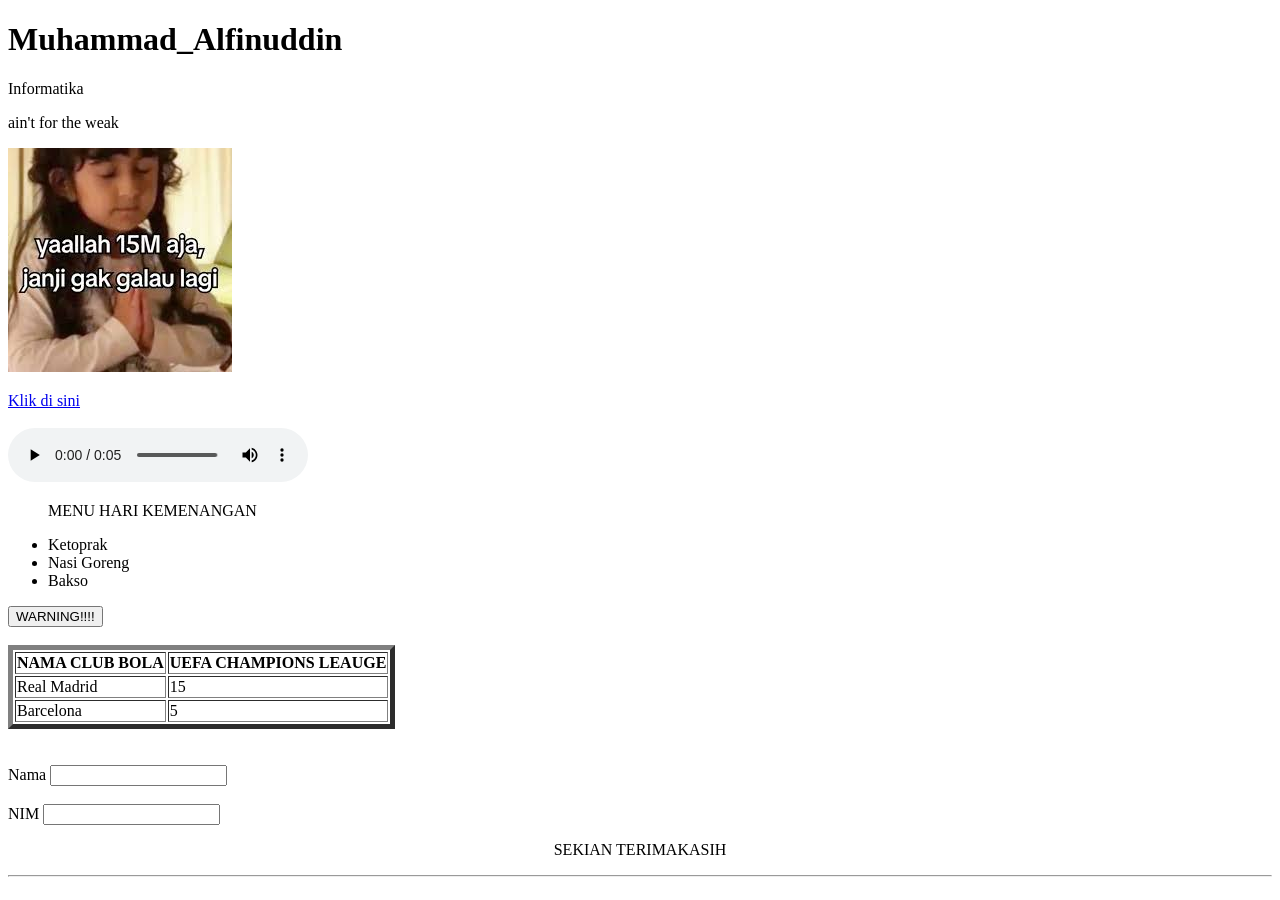
<file: index.html>
<!DOCTYPE html>
<html lang="en">
<head>
    <meta charset="UTF-8">
    <meta name="viewport" content="width=device-width, initial-scale=1.0">
    <title>Document</title>
</head>
<body>
    <h1>Muhammad_Alfinuddin</h1>
    <p>Informatika</p>
    <div>
        <p>ain't for the weak</p>
        <img src="[data-uri]" alt="">
        <p> </p>
        <a href="https://www.instagram.com/mmd.pinn?igsh=bW9rZ2hnNXk0czQ4">Klik di sini</a>
        <br> <br>
        <audio controls src="audio.mpeg"></audio>
        <ul>
            <p>MENU HARI KEMENANGAN</p>
            <li>Ketoprak</li>
            <li>Nasi Goreng</li>
            <li>Bakso</li>
        </ul>
        <button>WARNING!!!!</button>
        <br> <br>
    <table border="5">
        <tr>
            <th>NAMA CLUB BOLA</th>
            <th>UEFA CHAMPIONS LEAUGE</th>
        </tr>
        <tr>
            <td>Real Madrid</td>
            <td>15</td>
        </tr>
        <tr>
            <td>Barcelona</td>
            <td>5</td>
        </tr>
    </table>
    <br> <br>
    <label for="nama">Nama</label>
    <input type="text" id="nama">
    <br> <br>
    <label for="nim">NIM</label>
    <input type="number" id="nim">
    <p style="text-align: center;">SEKIAN TERIMAKASIH</p>
    <hr>

</body>
</html>
</file>
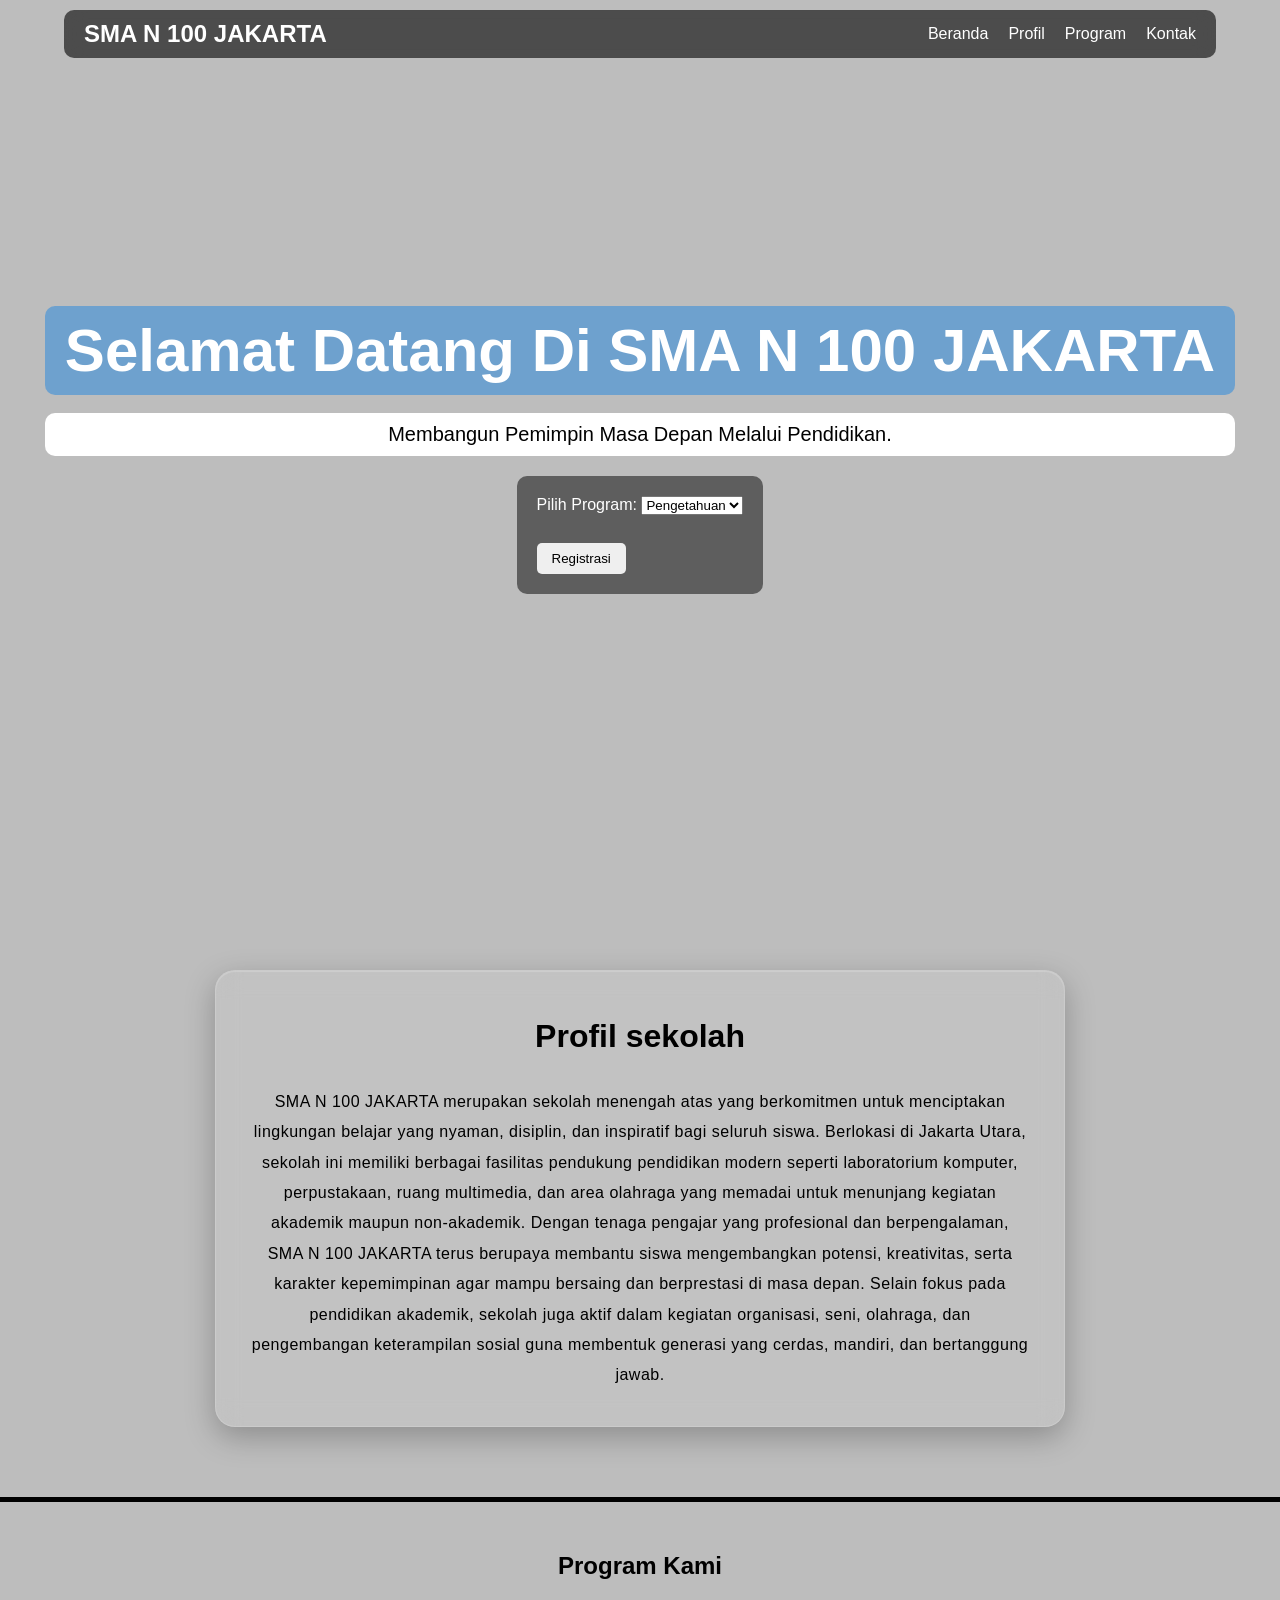
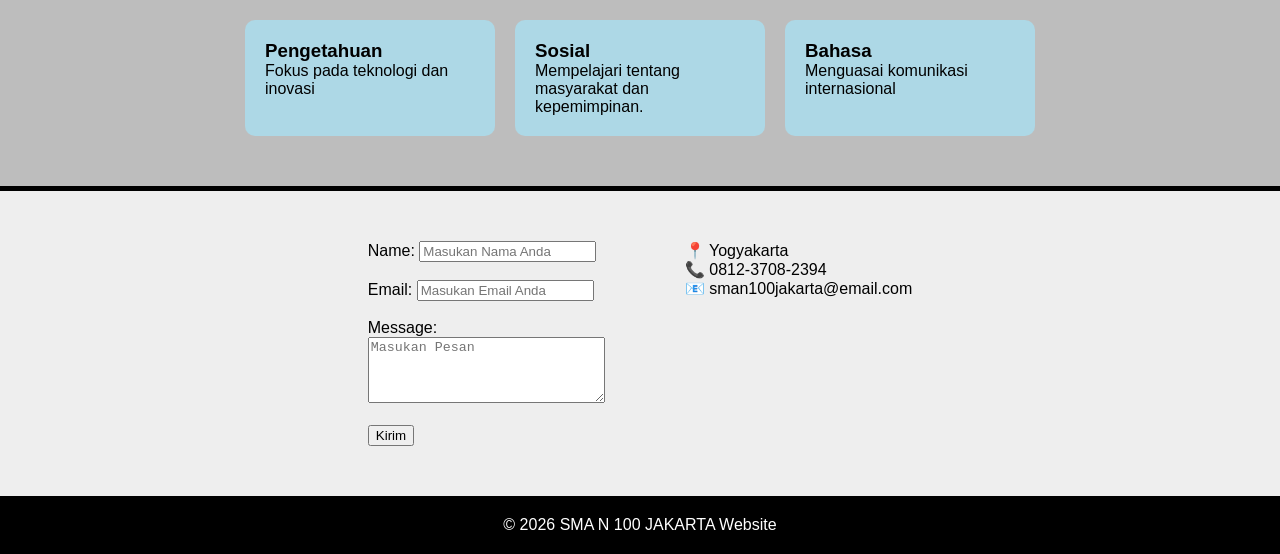
<file: asn_frontend/index.html>
<!DOCTYPE html>
<html lang="en">
<head>
    <meta charset="UTF-8">
    <meta name="viewport" content="width=device-width, initial-scale=1.0">
    <title>SMA N 100 JAKARTA</title>
    <link rel="stylesheet" href="style.css">
</head>

<body>

<header>
    <div class="container-header">
        <nav id="menu">

            <h1 class="logo">SMA N 100 JAKARTA</h1>

            <a href="#home">Beranda</a>
            <a href="#tentang">Profil</a>
            <a href="#Program">Program</a>
            <a href="#contact">Kontak</a>

        </nav>
    </div>
</header>

<section id="home" class="hero">

    <div class="hero-text">
        <h1>Selamat Datang Di SMA N 100 JAKARTA</h1>
        <br>
        <p>Membangun Pemimpin Masa Depan Melalui Pendidikan.</p>
    </div>

    <div class="form-container">

        <label>Pilih Program:</label>

        <select>
            <option>Pengetahuan</option>
            <option>Sosial</option>
            <option>Bahasa</option>
        </select>

        <br><br>

        <button>Registrasi</button>

    </div>

</section>

<section id="tentang" class="tentang">
    <p>
        SMA N 100 JAKARTA merupakan sekolah menengah atas yang berkomitmen 
        untuk menciptakan lingkungan belajar yang nyaman, disiplin, dan 
        inspiratif bagi seluruh siswa. Berlokasi di Jakarta Utara, sekolah 
        ini memiliki berbagai fasilitas pendukung pendidikan modern seperti 
        laboratorium komputer, perpustakaan, ruang multimedia, dan area 
        olahraga yang memadai untuk menunjang kegiatan akademik maupun 
        non-akademik. 

        Dengan tenaga pengajar yang profesional dan berpengalaman, 
        SMA N 100 JAKARTA terus berupaya membantu siswa mengembangkan 
        potensi, kreativitas, serta karakter kepemimpinan agar mampu 
        bersaing dan berprestasi di masa depan. Selain fokus pada 
        pendidikan akademik, sekolah juga aktif dalam kegiatan organisasi, 
        seni, olahraga, dan pengembangan keterampilan sosial guna 
        membentuk generasi yang cerdas, mandiri, dan bertanggung jawab.
    </p>
</section>

<!-- PROGRAM -->
<section id="Program" class="program">

    <h2>Program Kami</h2>

    <div class="Opsi">
        <h3>Pengetahuan</h3>
        <p>Fokus pada teknologi dan inovasi</p>
    </div>

    <div class="Opsi">
        <h3>Sosial</h3>
        <p>Mempelajari tentang masyarakat dan kepemimpinan.</p>
    </div>

    <div class="Opsi">
        <h3>Bahasa</h3>
        <p>Menguasai komunikasi internasional</p>
    </div>

</section>

<div class="contact" id="contact">

    <div class="contact-container">

        <form action="/submit" method="post" class="contact-form">

            <label>Name:</label>
            <input type="text" required placeholder="Masukan Nama Anda">
            <br><br>

            <label>Email:</label>
            <input type="email" required placeholder="Masukan Email Anda">
            <br><br>

            <label>Message:</label><br>

            <textarea rows="4" cols="27" placeholder="Masukan Pesan"></textarea>
            <br><br>

            <input type="submit" value="Kirim">

        </form>

        <div class="info">
            <p>📍 Yogyakarta</p>
            <p>📞 0812-3708-2394</p>
            <p>📧 sman100jakarta@email.com</p>
        </div>

    </div>

</div>

<footer>
    <p>© 2026 SMA N 100 JAKARTA Website</p>
</footer>

</body>
</html>
</file>
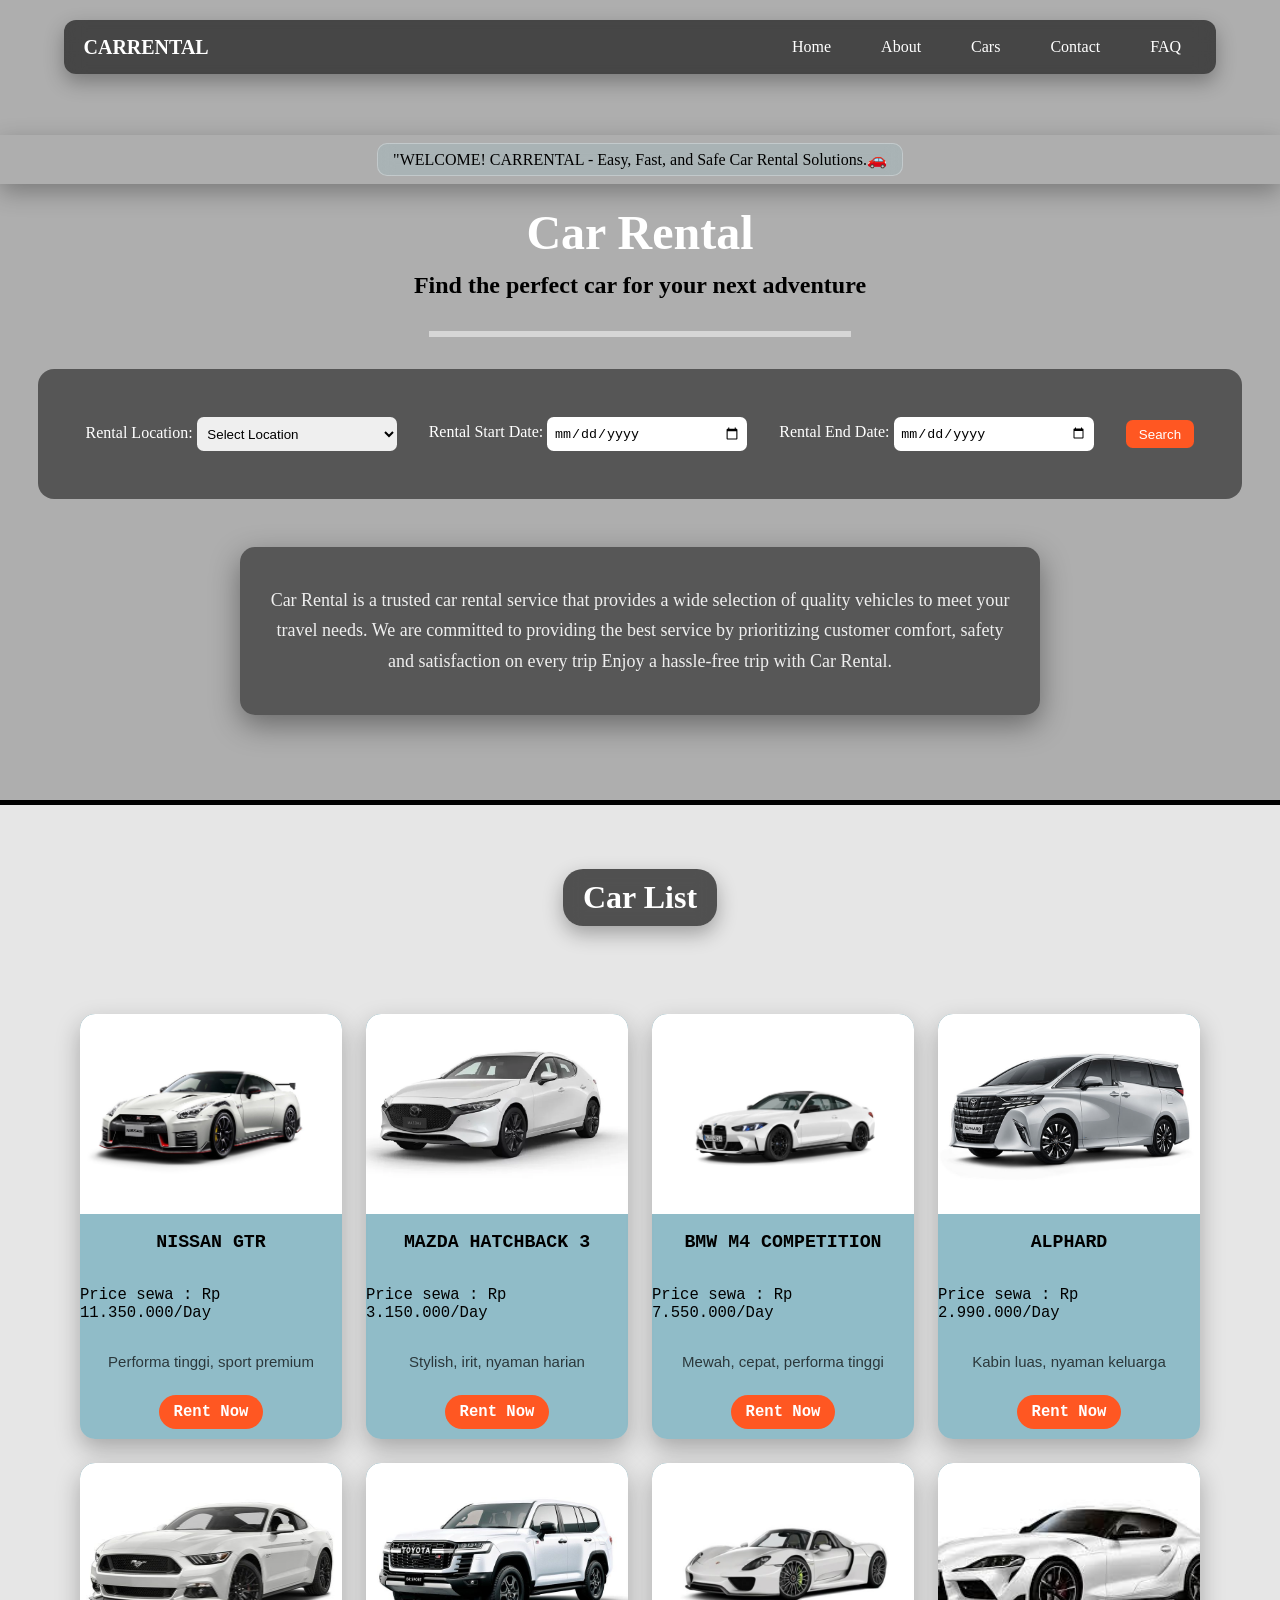
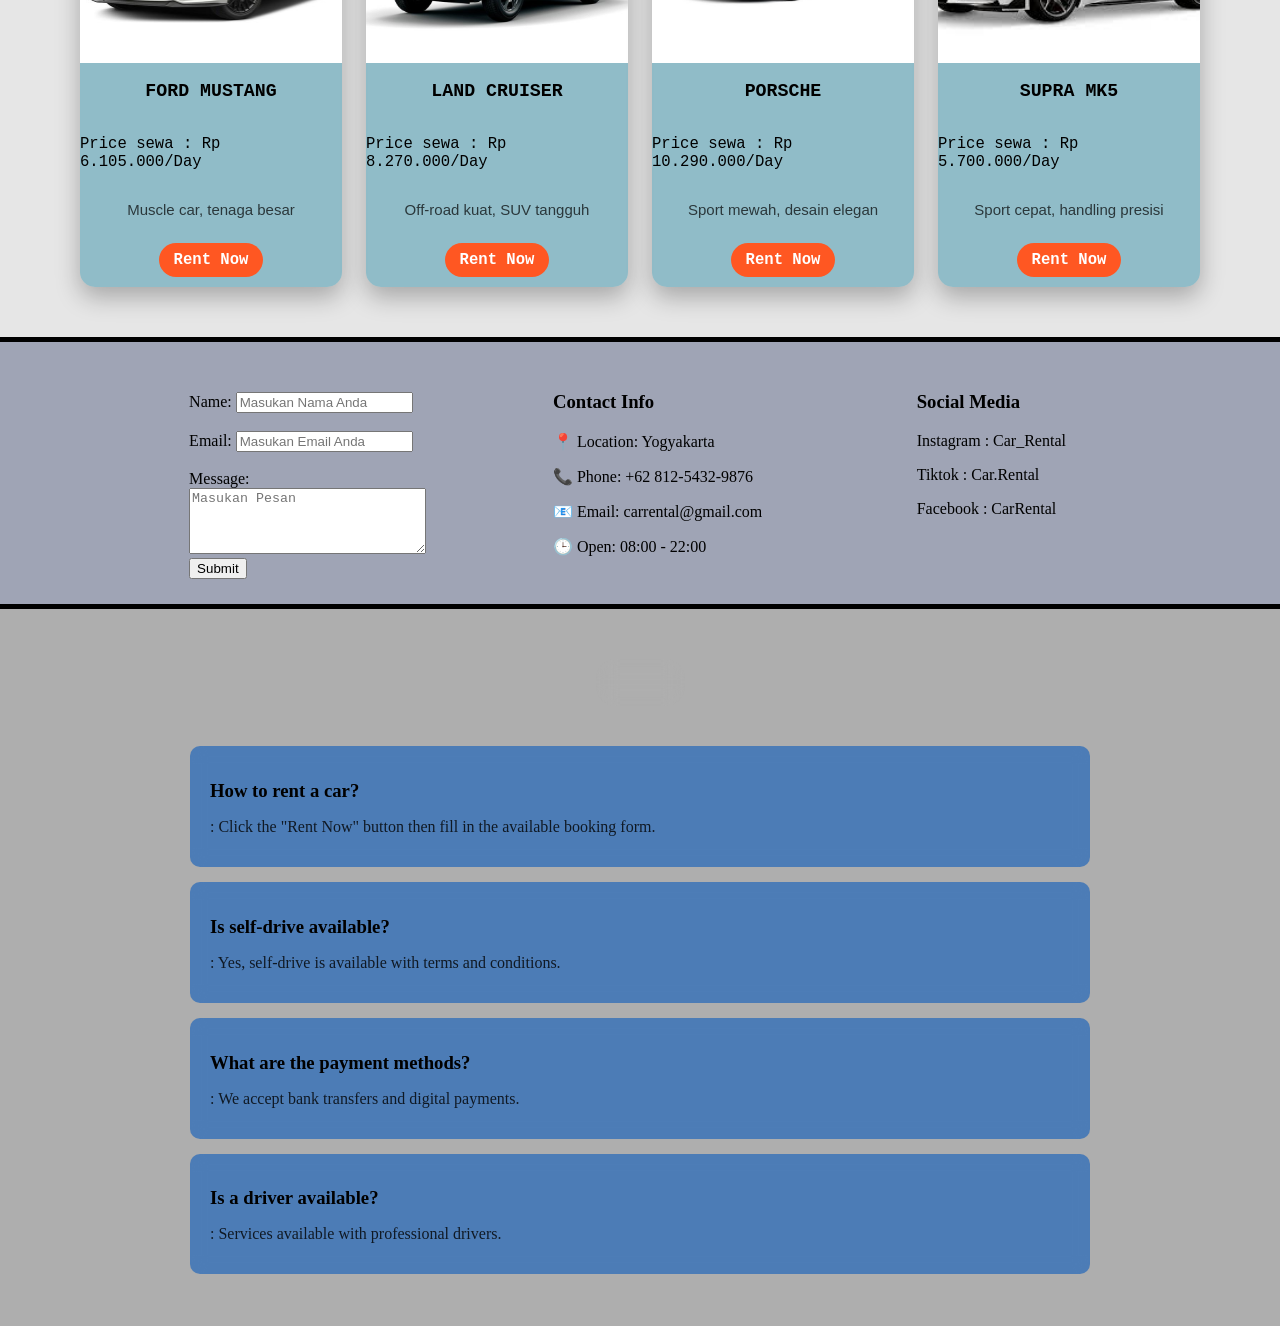
<file: carrental/index.html>
<!DOCTYPE html>
<html lang="en">

<head>
    <meta charset="UTF-8">
    <meta name="viewport" content="width=device-width, initial-scale=1.0">
    <title>CARRENTALP</title>
    <link rel="stylesheet" href="style.css">
</head>

<body>
    <nav id="Menu">
    <div class="logo">CARRENTAL</div>
        <a href="#home">Home</a>
        <a href="#About">About</a>
        <a href="#Cars">Cars</a>
        <a href="#contact">Contact</a>
        <a href="#faq">FAQ</a>
    </nav>

    <div id="search">
        <div class="title">
            <div class="running-text">
               <p id="home">"WELCOME! CARRENTAL - Easy, Fast, and Safe Car Rental Solutions.🚗</p>
            </div>
            <h1 id="About">Car Rental</h1>
            <p style="color: rgb(0, 0, 0);"> <strong>Find the perfect car for your next adventure</strong></p>
            <hr>
        </div>
        <div class="form-container">
            <div class="form-group">
                <label for="pickup">Rental Location:</label>
                <select id="pickup" name="pickup">
                    <option value="">Select Location</option>
                    <option value="location1">Yogyakarta</option>
                    <option value="location2">Bali</option>
                    <option value="location3">Bantul</option>
                </select>
            </div>
            <div class="form-group">
                <label for="pickup-date">Rental Start Date:</label>
                <input type="date" id="pickup-date" name="pickup-date">
            </div>
            <div class="form-group">
                <label for="return-date">Rental End Date:</label>
                <input type="date" id="return-date" name="return-date">
            </div>
            <button type="submit">Search</button>
        </div><br>
        <div class="tentang">
        <p>
        Car Rental is a trusted car rental service that provides a wide selection of quality vehicles to meet your travel needs.
        We are committed to providing the best service by prioritizing 
        customer comfort, safety and satisfaction on every trip 
        Enjoy a hassle-free trip with Car Rental.
        </p>
    </div>
    </div>

    <div id="Cars" class="car-list">
        <div class="title-wrapper">
    <h2 class="title-glass">Car List</h2>
    </div>
    
    <div class="car-item">
    <img src="NISSAN GTR.jpg" alt="Nissan GTR">
    <h3>NISSAN GTR</h3>
    <p>Price sewa : Rp 11.350.000/Day</p>
    <p>Performa tinggi, sport premium</p>
    <a href="https://whatsform.com/b8z-87" class="rent-btn">Rent Now</a>
    </div>

    <div class="car-item">
    <img src="MAZDA 3.jpeg" alt="Mazda 3">
    <h3>MAZDA HATCHBACK 3</h3>
    <p>Price sewa : Rp 3.150.000/Day</p>
    <p>Stylish, irit, nyaman harian</p>
    <a href="https://whatsform.com/b8z-87" class="rent-btn">Rent Now</a>
    </div>

    <div class="car-item">
    <img src="BMW M4 COMPETITION.jpg" alt="BMW M4">
    <h3>BMW M4 COMPETITION</h3>
    <p>Price sewa : Rp 7.550.000/Day</p>
    <p>Mewah, cepat, performa tinggi</p>
    <a href="https://whatsform.com/b8z-87" class="rent-btn">Rent Now</a>
    </div>

    <div class="car-item">
    <img src="ALPHARD.jpg" alt="Alphard">
    <h3>ALPHARD</h3>
    <p>Price sewa : Rp 2.990.000/Day</p>
    <p>Kabin luas, nyaman keluarga</p>
    <a href="https://whatsform.com/b8z-87" class="rent-btn">Rent Now</a>
    </div>

    <div class="car-item">
    <img src="FORD MUSTANG.jpg" alt="Mustang">
    <h3>FORD MUSTANG</h3>
    <p>Price sewa : Rp 6.105.000/Day</p>
    <p>Muscle car, tenaga besar</p>
    <a href="https://whatsform.com/b8z-87" class="rent-btn">Rent Now</a>
    </div>

    <div class="car-item">
    <img src="LAND CRUISER.jpg" alt="Land Cruiser">
    <h3>LAND CRUISER</h3>
    <p>Price sewa : Rp 8.270.000/Day</p>
    <p>Off-road kuat, SUV tangguh</p>
    <a href="https://whatsform.com/b8z-87" class="rent-btn">Rent Now</a>
    </div>

    <div class="car-item">
    <img src="PORSCHE.jpg" alt="Porsche">
    <h3>PORSCHE</h3>
    <p>Price sewa : Rp 10.290.000/Day</p>
    <p>Sport mewah, desain elegan</p>
    <a href="https://whatsform.com/b8z-87" class="rent-btn">Rent Now</a>
    </div>

    <div class="car-item">
    <img src="SUPRA MK5.jpg" alt="Supra MK5">
    <h3>SUPRA MK5</h3>
    <p>Price sewa : Rp 5.700.000/Day</p>
    <p>Sport cepat, handling presisi</p>
    <a href="https://whatsform.com/b8z-87" class="rent-btn">Rent Now</a>
    </div>
    </div>

<div class="contact" id="contact">
    <div class="contact-container">
        <form action="/submit" method="post" class="contact-form">
        <label>Name:</label>
        <input type="text" required placeholder="Masukan Nama Anda"><br><br>

        <label>Email:</label>
        <input type="email" required placeholder="Masukan Email Anda"><br><br>

        <label>Message:</label><br>
        <textarea rows="4" cols="27" placeholder="Masukan Pesan"></textarea><br>

        <input type="submit" value="Submit">
        </form>

    <div class="contact-info">
        <h3>Contact Info</h3>
        <p>📍 Location: Yogyakarta</p>
        <p>📞 Phone: +62 812-5432-9876</p>
        <p>📧 Email: carrental@gmail.com</p>
        <p>🕒 Open: 08:00 - 22:00</p>
    </div>

    <div class="sosmed">
        <h3>Social Media</h3>
        <p>Instagram : Car_Rental</p>
        <p>Tiktok : Car.Rental</p>
        <p>Facebook : CarRental</p>
    </div>

</div>

    
    </div>

    <div class="faq">
    <h2 id="faq" class="title-glass">FAQ</h2>

    <div class="faq-item">
        <h3>How to rent a car?</h3>
        <p>: Click the "Rent Now" button then fill in the available booking form.</p>
    </div>

    <div class="faq-item">
        <h3>Is self-drive available?</h3>
        <p>: Yes, self-drive is available with terms and conditions.</p>
    </div>

    <div class="faq-item">
        <h3>What are the payment methods?</h3>
        <p>: We accept bank transfers and digital payments.</p>
    </div>

    <div class="faq-item">
        <h3>Is a driver available?</h3>
        <p>: Services available with professional drivers.</p>
    </div>
</div>
</body>

</html>
</file>
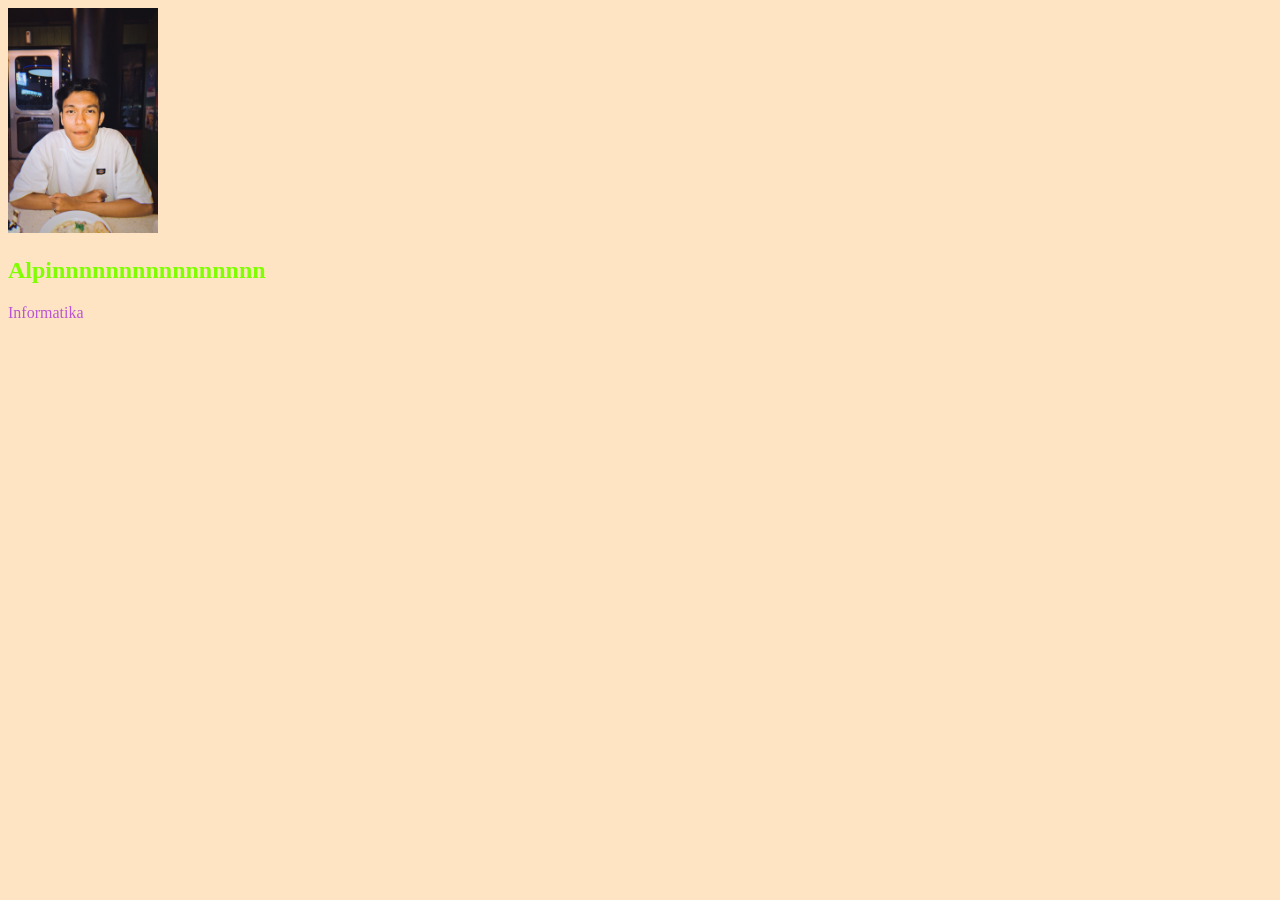
<file: externalcss.html>
<!DOCTYPE html>
<html lang="en">
<head>
    <meta charset="UTF-8">
    <meta name="viewport" content="width=device-width, initial-scale=1.0">
    <title>Document</title>
    <link rel="stylesheet" href="style.css">
</head>
<body>
    <img src="guahh.jpg" width="150" alt="desc">
    <h2>Alpinnnnnnnnnnnnnnnn</h2>
    <p>Informatika</p>
</body>
</html>
</file>
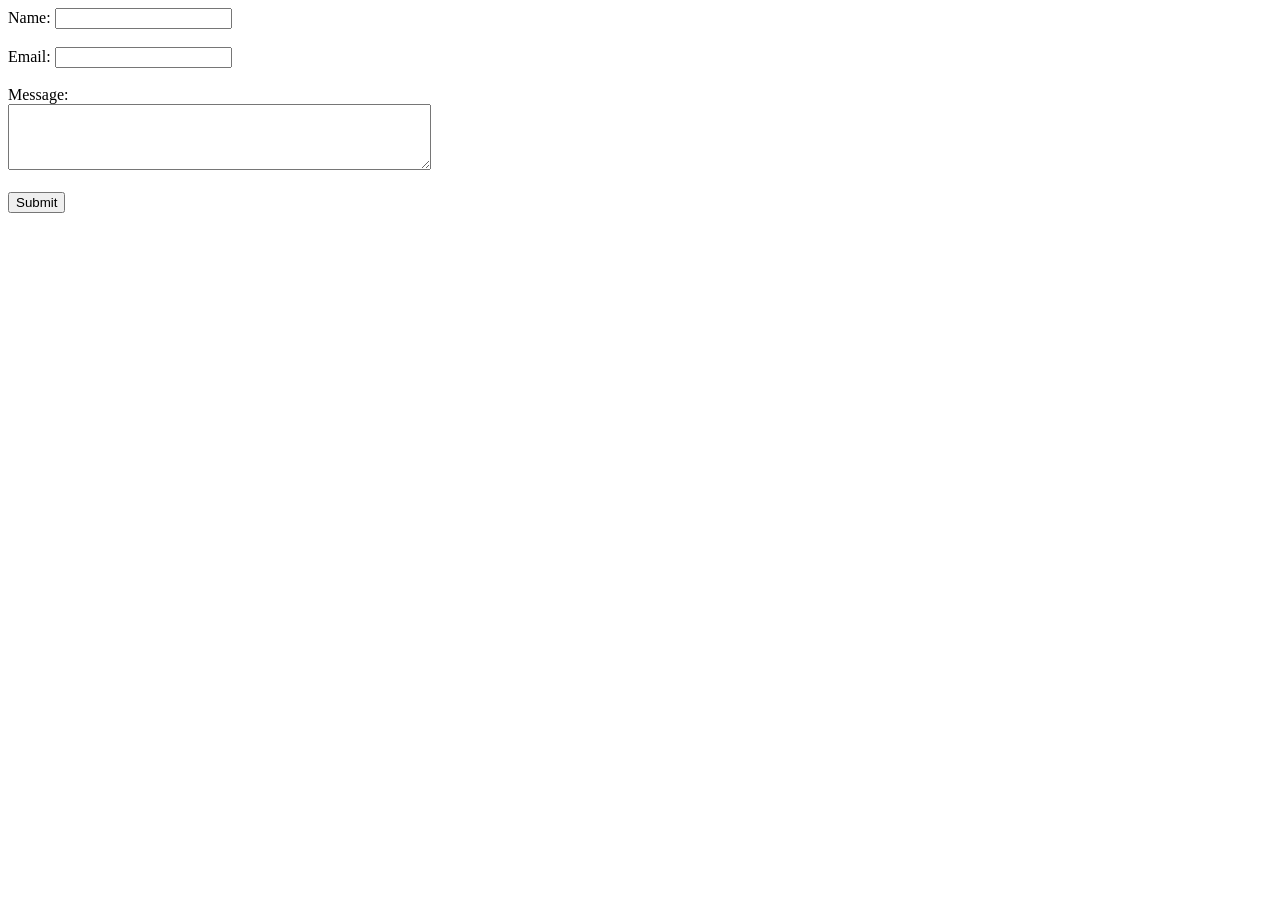
<file: form.html>
<!DOCTYPE html>
<html lang="en">
<head>
    <meta charset="UTF-8">
    <meta name="viewport" content="width=device-width, initial-scale=1.0">
    <title>Document</title>
</head>
<body>
    <form action="/submit" method="post"
        label for="name">Name:</label>
        <input type="text" id="name" name="name" required><br><br>

        <label for="email">Email:</label>
        <input type="email" id="email" name="email" required><br><br>

        <label for="message">Message:</label><br>
        <textarea id="message" name="message" rows="4" cols="50" required></textarea><br><br>

        <input type="submit" value="Submit">
        
    </form>
</body>
</html>
</file>
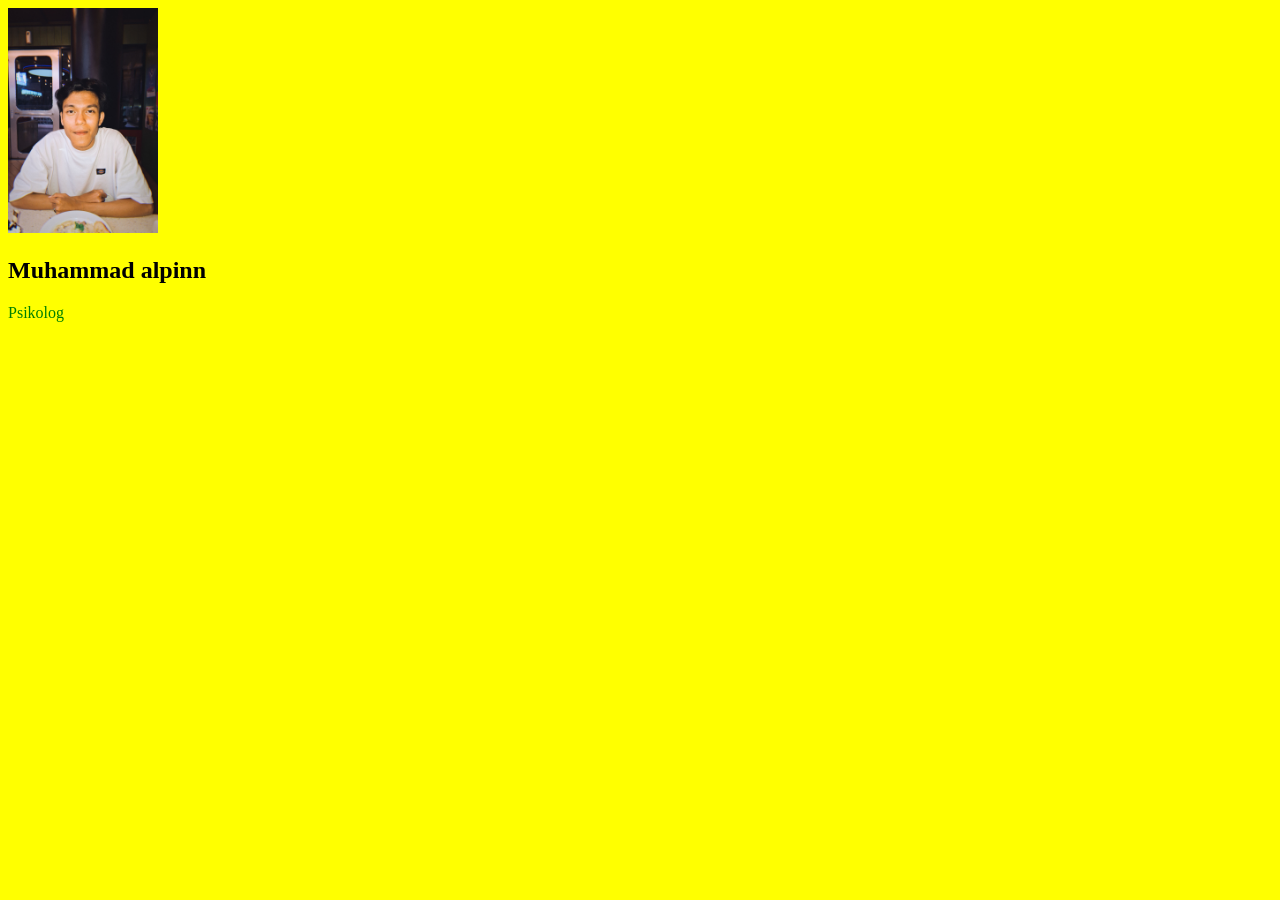
<file: inlinecss.html>
<!DOCTYPE html>
<html lang="en">
<head>
    <meta charset="UTF-8">
    <meta name="viewport" content="width=device-width, initial-scale=1.0">
    <title>Document</title>
</head>
<body style="background-color: yellow;">
    <img src="guahh.jpg" width="150" alt="desc">
    <h2 style="color: black;">Muhammad alpinn</h2>
    <p style="color: green;">Psikolog </p>
</body>
</html>
</file>
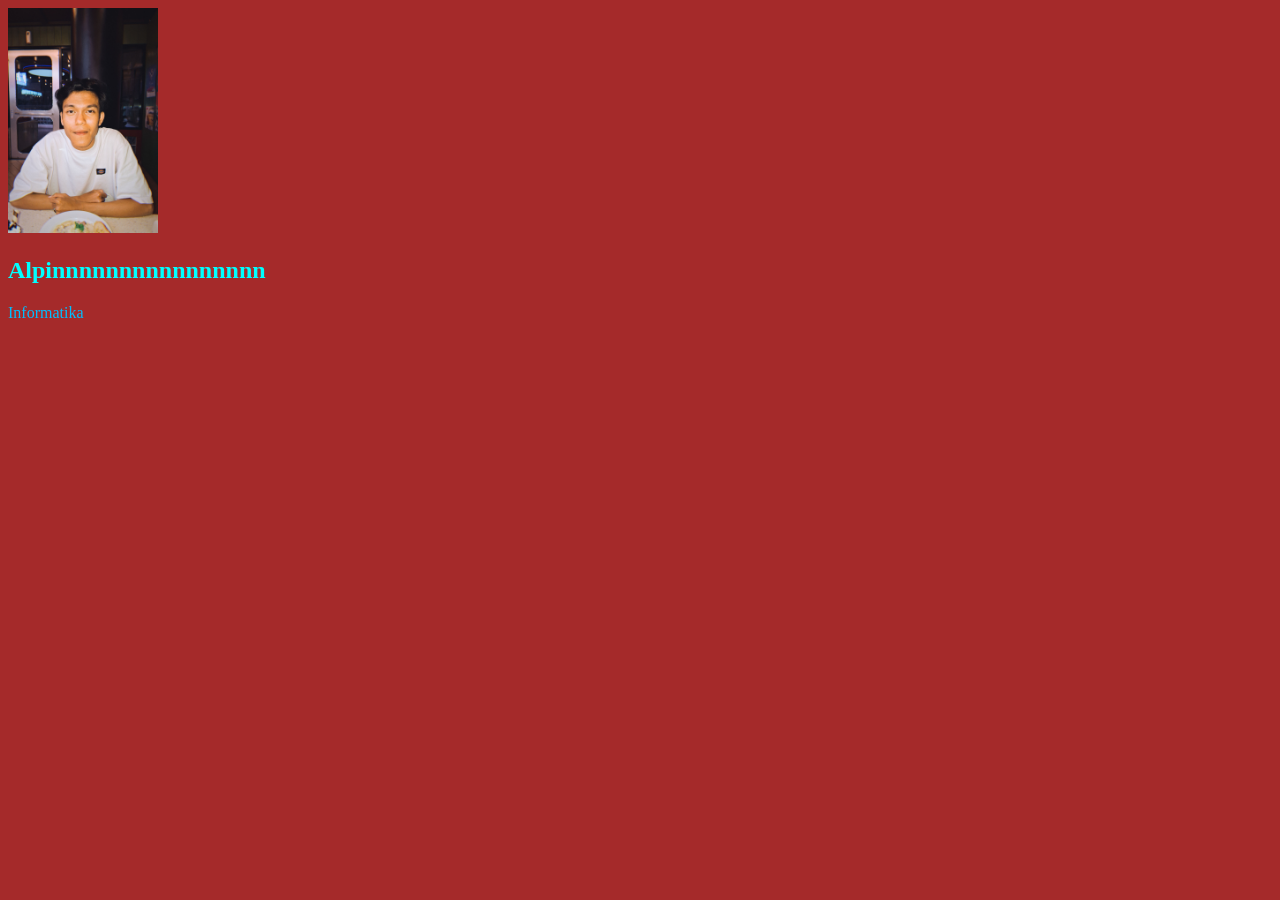
<file: internalcss.html>
<!DOCTYPE html>
<html lang="en">
<head>
    <meta charset="UTF-8">
    <meta name="viewport" content="width=device-width, initial-scale=1.0">
    <title>Document</title>

    <style>
        body {
            background-color: brown;
        }

        h2 {
            color: cyan;
        }

        p {
            color: deepskyblue;
        }
    </style>
</head>
<body>
    <img src="guahh.jpg" width="150" alt="desc">
    <h2>Alpinnnnnnnnnnnnnnnn</h2>
    <p>Informatika</p>
</body>
</html>
</file>
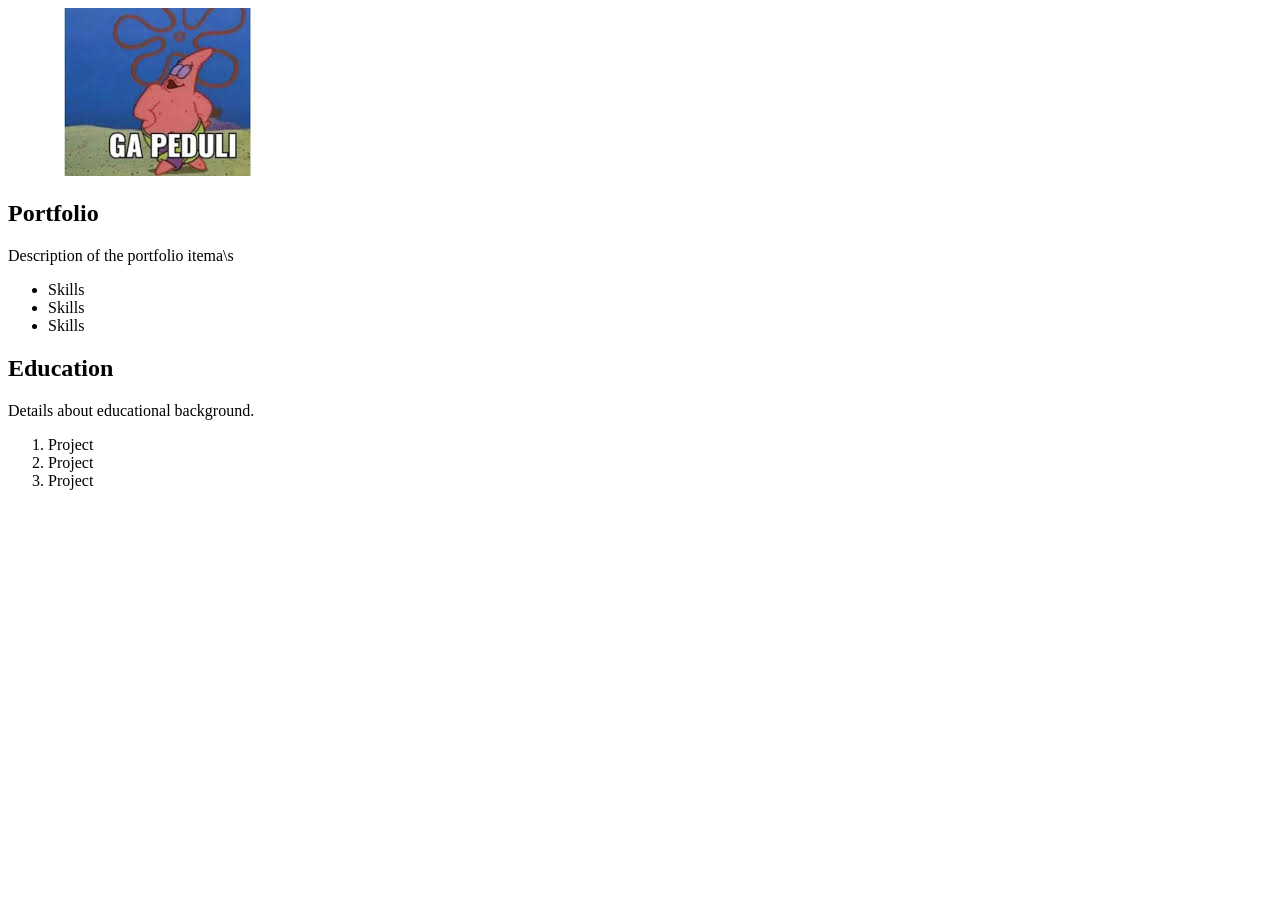
<file: list.html>
<!DOCTYPE html>
<html lang="en">
<head>
    <meta charset="UTF-8">
    <meta name="viewport" content="width=device-width, initial-scale=1.0">
    <title>Document</title>
</head>
<body>
    <img src="[data-uri]" alt="wkwk">
    <h2>Portfolio</h2>
    <p>Description of the portfolio itema\s</p>
    <ul>
        <li>Skills</li>
        <li>Skills</li>
        <li>Skills</li>
    </ul>
    <h2>Education</h2>
    <p>Details about educational background.</p>
    <ol>
        <li>Project</li>
        <li>Project</li>
        <li>Project</li>
    </ol>
</body>
</html>
</file>
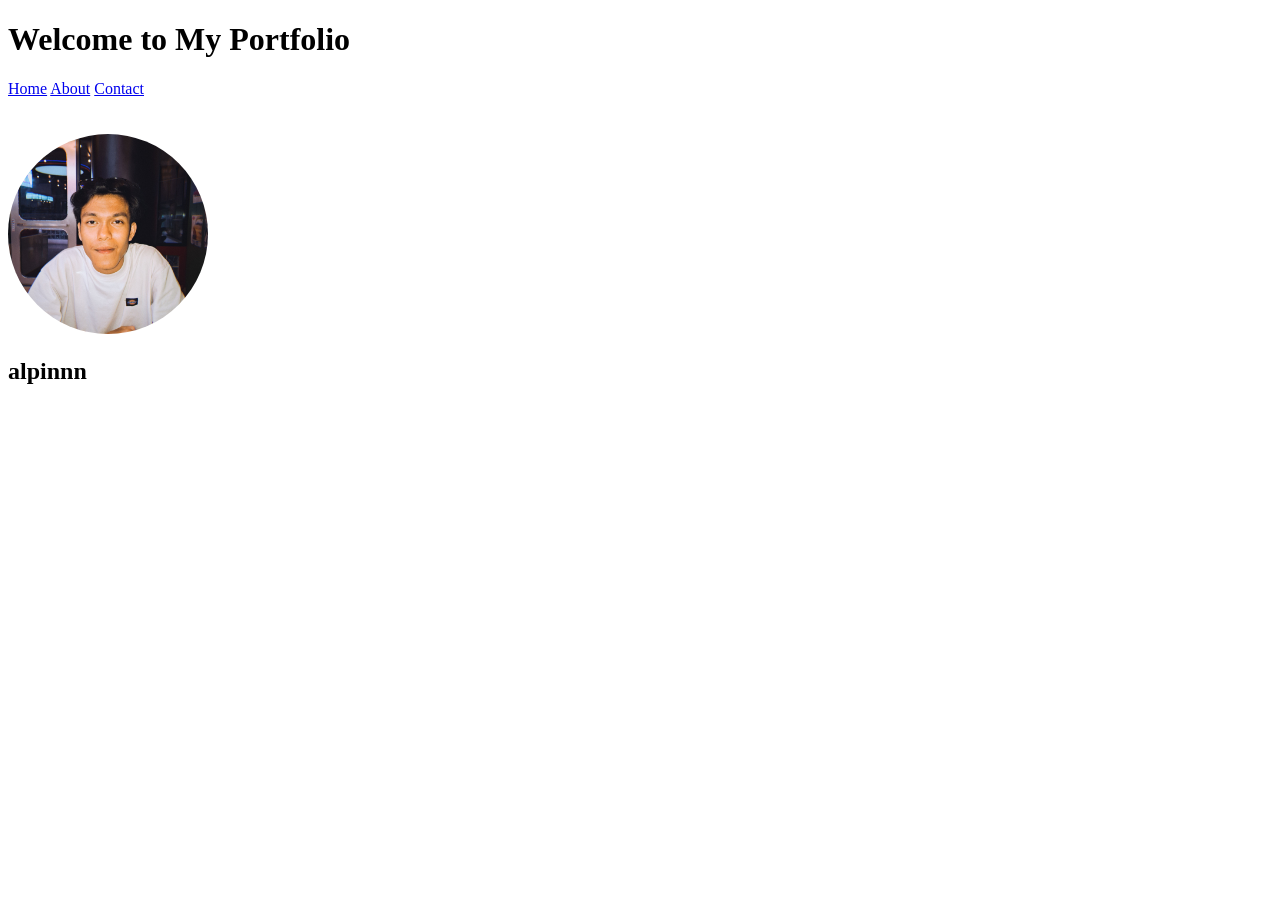
<file: nav.html>
<!DOCTYPE html>
<html lang="en">
<head>
    <meta charset="UTF-8">
    <meta name="viewport" content="width=device-width, initial-scale=1.0">
    <title>Document</title>
</head>
<body>
    <header>
        <h1>Welcome to My Portfolio</h1>
    <header>
    <nav>
        <a href="/">Home</a>
        <a href="/about">About</a>
        <a href="/contact">Contact</a>
    </nav>
    <br><br>
    <img src="guahh.jpg" alt="Foto Profil ZaharoZ" style="width: 200px; height: 200px; border-radius: 50%; object-fit: cover;">
    <h2>alpinnn</h2>
</body>
</html>
</file>
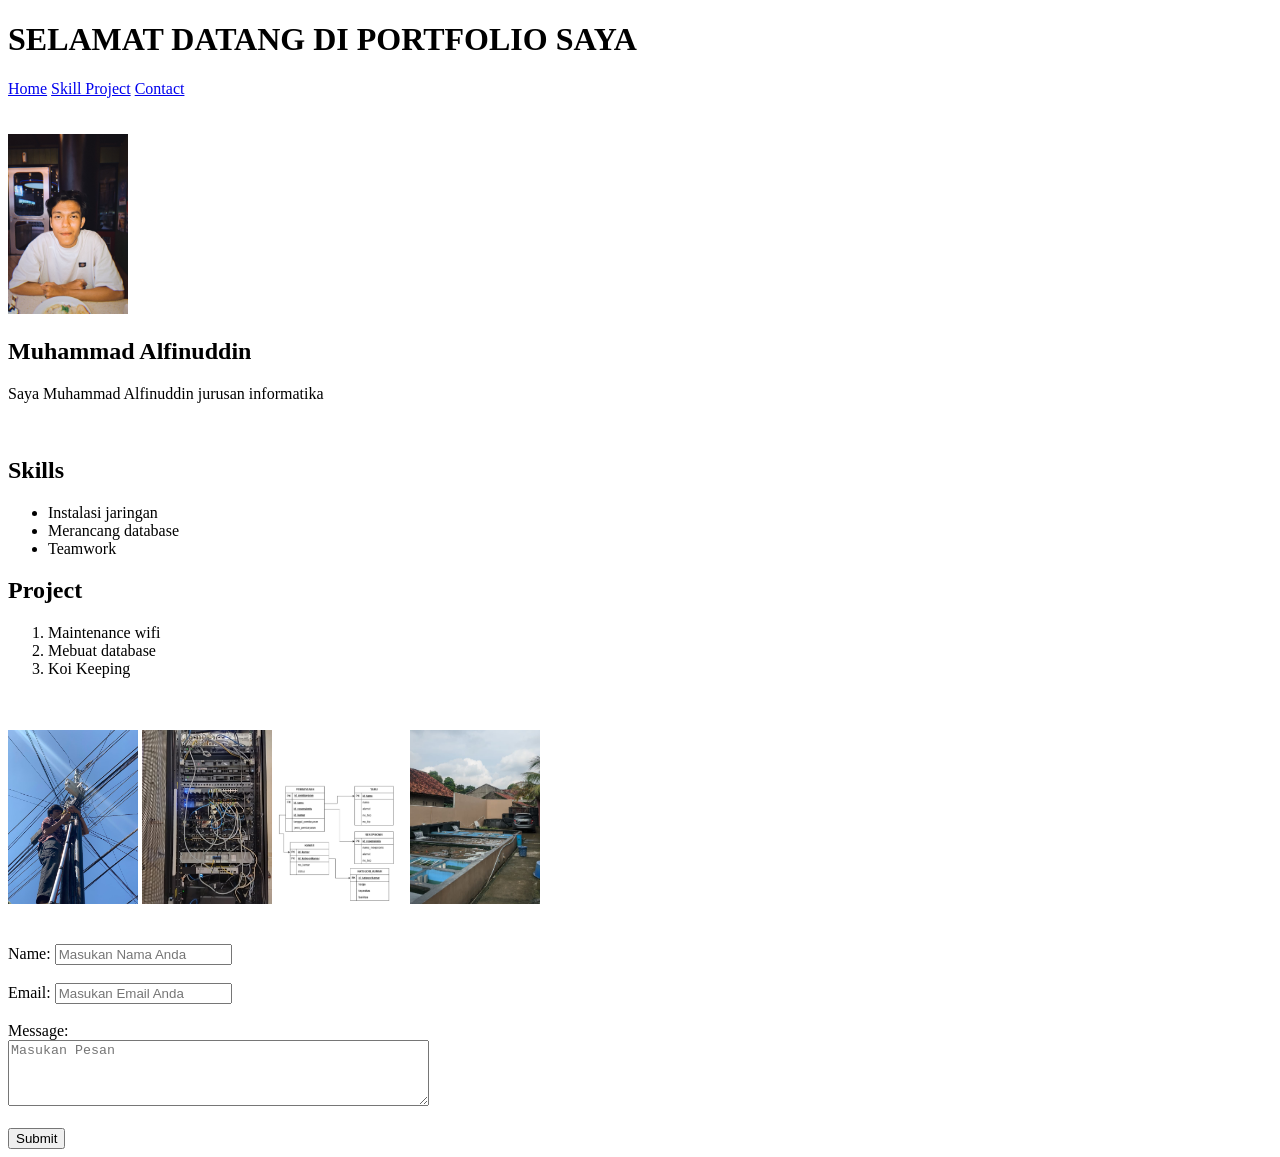
<file: portfolio.html>
<!DOCTYPE html>
<html lang="en">
<head>
    <meta charset="UTF-8">
    <meta name="viewport" content="width=device-width, initial-scale=1.0">
    <title>Document</title>
</head>
<body>
       <header id="Home">
        <h1>SELAMAT DATANG DI PORTFOLIO SAYA</h1>
    <header>
    <nav>
        <a href="#Home">Home</a>
        <a href="#SkillProject">Skill Project</a>
        <a href="#Contact">Contact</a>
    </nav>
    <br><br>
    <img src="guahh.jpg" alt="" width="120px">
    <h2>Muhammad Alfinuddin</h2>
    <p>Saya Muhammad Alfinuddin jurusan informatika</p>
    <br>

    <h2 id="SkillProject">Skills</h2>
    <ul>
        <li>Instalasi jaringan</li>
        <li>Merancang database</li>
        <li>Teamwork</li>
    </ul>
    <h2>Project</h2>
    <ol>
        <li>Maintenance wifi</li>
        <li>Mebuat database</li>
        <li>Koi Keeping</li>
    </ol>
    <br><br>

    <img src="tiang.jpeg" alt="" width=130px">
    <img src="serper.jpeg" alt="" width=130px">
    <img src="data.jpeg" alt="" width=130px">
    <img src="koi.jpeg" alt="" width=130px">

    
    <br><br><br>

    <form action="/submit" method="post" id="Contact">
        <label for="name">Name:</label>
        <input type="text" id="name" name="name" required placeholder="Masukan Nama Anda"><br><br>

        <label for="email">Email:</label>
        <input type="email" id="email" name="email" required placeholder="Masukan Email Anda"><br><br>

        <label for="message">Message:</label><br>
        <textarea id="message" name="message" rows="4" cols="50" required placeholder="Masukan Pesan"></textarea><br><br>

        <input type="submit" value="Submit">
        
    </form>
</body>
</html>
</file>
<file: asn_frontend/style.css>
* {
    margin: 0;
    box-sizing: border-box;
}

html {
    scroll-behavior: smooth;
}

body {
    background-color: rgba(0, 0, 0, 0.26);
    font-family: Arial, Helvetica, sans-serif;
    
}

nav {
    position: fixed;
    top: 10px;
    left: 50%;
    transform: translateX(-50%);
    width: 90%;
    padding: 10px 20px;

    display: flex;
    align-items: center;

    background: rgba(0,0,0,0.6);
    border-radius: 10px;

    backdrop-filter: blur(10px);
    z-index: 1000;
}

.logo {
    color: white;
    font-weight: bold;
}

nav a {
    margin-left: 20px;
    color: white;
    text-decoration: none;
    transition: 0.3s;
}

nav a:first-of-type {
    margin-left: auto;
}

nav a:hover {
    color: lightblue;
}

.hero {
    height: 100vh;

    background: url("https://i.pinimg.com/1200x/e5/7e/32/e57e3206fa458c41ffe495f8823c4c58.jpg") center/cover;

    display: flex;
    justify-content: center;
    align-items: center;
    flex-direction: column;
}

.hero-text {
    color: white;
    text-align: center;
    margin-bottom: 20px;
}

.hero h1 {
    background-color: rgba(50, 140, 219, 0.564);
    font-size: 60px;
    padding: 10px 20px;
    border-radius: 10px;
}

.hero p {
    text-align: center;
    font-size: 20px;
    color: black;
    background-color: white;
    padding: 10px;
    border-radius: 10px;
}

.form-container {
    background: rgba(0,0,0,0.5);
    padding: 20px;
    border-radius: 10px;
    color: white;
}

.form-container button {
    margin-top: 10px;
    padding: 8px 15px;
    border: none;
    border-radius: 5px;
    cursor: pointer;
}

.tentang {
    padding: 50px;
    text-align: center;
    background: white;
    max-width: 850px;
    margin: 70px auto;
    padding: 35px;
    text-align: center;
    line-height: 1.9;
    color: rgb(0, 0, 0);
    background: rgba(255, 255, 255, 0.08);
    backdrop-filter: blur(12px);
    border-radius: 20px;
    box-shadow:
    0 10px 30px rgba(0,0,0,0.25),
    inset 0 1px 1px rgba(255,255,255,0.2);
    border: 1px solid rgba(255,255,255,0.15);
    transition: 0.4s;
}

.tentang:hover {
    transform: translateY(-8px) scale(1.01);

    box-shadow:
    0 15px 40px rgba(0,0,0,0.35),
    inset 0 1px 1px rgba(255,255,255,0.2);
}

.tentang p {
    font-size: 16px;
    font-weight: 300;
    letter-spacing: 0.5px;
    
}
.tentang::before {
    content: "Profil sekolah";
    display: block;
    font-size: 32px;
    font-weight: bold;
    margin-bottom: 20px;
    color: #000000;
}

.program {
    display: flex;
    gap: 20px;
    justify-content: center;
    padding: 50px;
    flex-wrap: wrap;
    border-top: 5px solid black;
    border-bottom: 5px solid black;
}

.program h2 {
    width: 100%;
    text-align: center;
    margin-bottom: 20px;
}

.Opsi {
    padding: 20px;
    background: lightblue;
    border-radius: 10px;
    width: 250px;
    transition: 0.3s;
}

.Opsi:hover {
    transform: translateY(-10px);
}

.contact {
    padding: 50px;
    background: #eee;
}

.contact-container {
    display: flex;
    justify-content: center;
    align-items: flex-start;
    gap: 80px;
    flex-wrap: wrap;
}


footer {
    background: black;
    color: white;
    text-align: center;
    padding: 20px;
}
</file>
<file: carrental/style.css>
* {
    box-sizing: border-box;
}
#search {
    width: 100%;
    height: 50em;
    background-image: url("https://images.unsplash.com/photo-1610809376778-928ee2c3a561?q=80&w=2340&auto=format&fit=crop&ixlib=rb-4.1.0&ixid=M3wxMjA3fDB8MHxwaG90by1wYWdlfHx8fGVufDB8fHx8fA%3D%3D");
    background-size: cover;
    display: flex;
    justify-content: center;
    align-items: center;
    flex-direction: column;
}
.Menu {
    margin-left: auto;
    display: flex;
    gap: 20px;
}
.logo {
    color: white;
    font-weight: bold;
    font-size: 20px;
}
nav {
    position: fixed;
    top: 20px;
    left: 50%;
    transform: translateX(-50%);
    display: flex;
    align-items: center;
    width: 90%;
    padding: 10px 20px;
    background: rgba(0, 0, 0, 0.6);
    border-radius: 12px;
    backdrop-filter: blur(10px);
    z-index: 1000;
    box-shadow: 0 8px 20px rgba(0,0,0,0.3);
}
nav a {
    margin-left: 20px;
    padding: 8px 15px;

    color: white;
    text-decoration: none;

    position: relative;
    border-radius: 8px;
    transition: 0.3s;
}
nav a:hover {
    background-color: white;
    color: rgb(8, 8, 182);
}
nav a:first-of-type {
    margin-left: auto;
}
a {
    color: white;
    text-decoration: none;
}
body {
    margin: 0;
    background-color: rgba(40, 39, 39, 0.374);
}
.title {
    color: white;
    text-align: center;
    margin-top: 150px;
}
.title h1 {
    font-size: 3em;
    margin: 0;
}
.title p {
    font-size: 1.5em;
    margin: 0.5em 0;
}
.title hr {
    width: 50em;
    max-width: 33vw;
    border: 3px solid white;
    margin: 2em auto;
    opacity: 0.5;
}
.tentang {
    max-width: 800px;
    margin: 30px auto;
    padding: 20px 25px;

    color: white;
    text-align: center;
    line-height: 1.7;

    background: rgba(0, 0, 0, 0.5);
    border-radius: 15px;
    backdrop-filter: blur(2px);

    box-shadow: 0 10px 30px rgba(0,0,0,0.4);
    transition: 0.3s;
}
.tentang:hover {
    transform: translateY(-5px);
}
.tentang p {
    font-size: 18px;
    opacity: 0.9;
}
.title-glass {
    text-align: center;
    margin: 40px auto;
    padding: 10px 20px;
    color: white;
    display: block;
    width: fit-content;
    background: rgba(15, 15, 15, 0.696);
    backdrop-filter: blur(10px);
    border-radius: 20px;
    box-shadow: 0 8px 20px rgba(0,0,0,0.3);
}
.form-container {
    background-color: rgba(0, 0, 0, 0.5);
    display: flex;
    justify-content: center;
    align-items: center;
    padding: 3em;
    border-radius: 1em;
    color: white;
    gap: 2em;
}
.form-container select,
.form-container input {
    box-sizing: border-box;
    padding: 0.5em;
    border: none;
    border-radius: 0.5em;
    width: 15em;
    height: 2.5em;
}
.form-container button {
    padding: 0.5em 1em;
    border: none;
    border-radius: 0.5em;
    background-color: #ff5722;
    color: white;
    cursor: pointer;
}
.car-list {
    display:grid;
    grid-template-columns: repeat(auto-fit, minmax(16rem, 1fr));
    gap: 1.5em;
    align-content: center;
    padding: 0px 5em 50px 5em;
    align-items: start;
    background-color: #ffffffb1;
    border-top: 5px solid black;
}
.car-list h2 {
    font-size: 2em;
    margin: 2em 0;
    grid-column: 1 / -1;
    text-align: center;
}
.title-wrapper {
    grid-column: 1 / -1;
    text-align: center;
    display: flex;
    justify-content: center;
}
.car-item {
    display: flex;
    justify-content: center;
    align-items: center;
    flex-direction: column;
    width: min(22rem, 100%);
    font-family: monospace;
    font-size: larger;
    transition: 0.7s;
    background: rgba(82, 199, 199, 0.103);
    border-radius: 15px;
    overflow: hidden;
    box-shadow: 0 10px 25px rgba(0, 0, 0, 0.275);
    background-color: rgba(6, 119, 150, 0.386);
}
.car-item:hover {
    transform: translateY(-10px);
    box-shadow: 0 10px 25px rgba(0,0,0,0.3);
}
.car-item img {
    width: 100%;
    height: 200px;
    object-fit: cover;
    border-top-left-radius: 15px;
    border-top-right-radius: 15px;
}
.car-item p:nth-child(4) {
    font-size: 15px;
    opacity: 0.7;
    font-family: 'Trebuchet MS', 'Lucida Sans Unicode', 'Lucida Grande', 'Lucida Sans', Arial, sans-serif;
}
.rent-btn {
    margin-top: 10px;
    padding: 8px 15px;
    background-color: #ff5722;
    color: white;
    text-decoration: none;
    transition: 0.3s;
    font-weight: bold;
    margin-bottom: 10px;
    border-radius: 20px;
}
.rent-btn:hover {
    background-color: #ff784e;
    transform: scale(1.05);
}
.running-text {
  position: absolute;
  top: 15%;
  left: 0;
  width: 100%;
  overflow: hidden;
  box-shadow: 0 8px 25px rgba(0,0,0,0.3);
}
.running-text p {
  display: inline-block;
  white-space: nowrap;
  padding: 6px 15px;
  border-radius: 10px;
  color: rgb(0, 0, 0);
  font-size: 16px;
  animation: jalan 20s linear infinite;
  background: rgba(130, 226, 247, 0.095);
  backdrop-filter: blur(8px);
  border: 1px solid rgba(255,255,255,0.3);
}
@keyframes jalan {
  0% {
    transform: translateX(200%);
  }
  100% {
    transform: translateX(-270%);
  }
}
.contact {
    text-align: left;
    color:rgb(0, 0, 0);
    border-top: 5px solid black;
    border-bottom: 5px solid black;
    background-color: #0b44ff17;
    width: 100%;
    padding: 30px 0px 25px 7%;
}
.contact-container {
    display: flex;
    justify-content: space-between;
    align-items: flex-start;
    width: 90%;
    margin: auto;
    gap: 60px;
}
.contact-form {
    flex: 1;
    padding-top: 20px;
    padding-left: 40px;
}
.contact-info,
.sosmed {
    flex: 1;
}
.faq {
    max-width: 900px;
    margin: 50px auto;
    padding: 0px;
    color: rgb(0, 0, 0);
}
.faq-item {
    background: rgba(8, 89, 188, 0.584);
    padding: 15px 20px;
    margin-bottom: 15px;
    border-radius: 10px;
    backdrop-filter: blur(8px);
    transition: 0.3s;
}
.faq-item:hover {
    transform: translateY(-5px);
}
.faq-item h3 {
    margin-bottom: 5px;
}
.faq-item p {
    opacity: 0.8;
}
</file>
<file: style.css>
body {
    background-color: bisque;
}

h2 {
    color: chartreuse;
}

p {
    color: mediumorchid;
}
</file>
